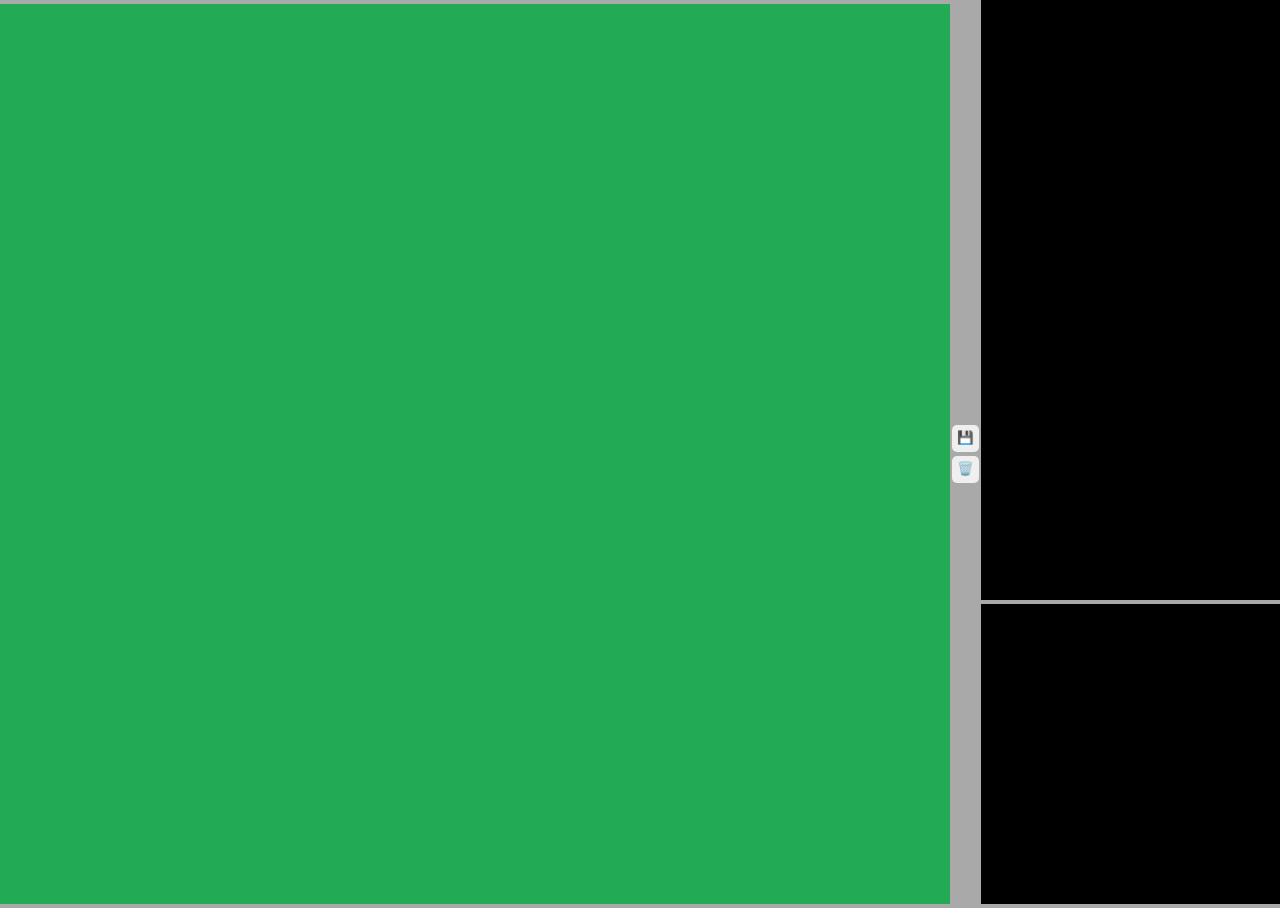
<file: index.html>
<!DOCTYPE html>
<head>
    <title>Self-driving car - No libraries</title>
    <link rel="stylesheet" href="style.css">
</head>
<body>
    <!-- Make sure to include tabindex="1" because that allows for keyboard input to be 
    detected on the canvas (without it I wouldn't be able to pan) -->
    <canvas tabindex="1" id="carCanvas"></canvas>
    <div id="verticalButtons">
        <button onclick="save()">💾</button>
        <button onclick="discard()">🗑️</button>
    </div>
    <div>
        <canvas id="networkCanvas"></canvas>
        <canvas id="miniMapCanvas"></canvas>
    </div>

    <script src="world/js/world.js"></script>
    <script src="world/js/viewport.js"></script>
    <script src="world/js/markings/marking.js"></script>
    <script src="world/js/markings/stop.js"></script>
    <script src="world/js/markings/start.js"></script>
    <script src="world/js/markings/crossing.js"></script>
    <script src="world/js/markings/parking.js"></script>
    <script src="world/js/markings/light.js"></script>
    <script src="world/js/markings/target.js"></script>
    <script src="world/js/markings/yield.js"></script>
    <script src="world/js/editors/markingEditor.js"></script>
    <script src="world/js/editors/graphEditor.js"></script>
    <script src="world/js/editors/crossingEditor.js"></script>
    <script src="world/js/editors/stopEditor.js"></script>
    <script src="world/js/editors/startEditor.js"></script>
    <script src="world/js/editors/parkingEditor.js"></script>
    <script src="world/js/editors/lightEditor.js"></script>
    <script src="world/js/editors/targetEditor.js"></script>
    <script src="world/js/editors/yieldEditor.js"></script>
    <script src="world/js/items/tree.js"></script>
    <script src="world/js/items/building.js"></script>
    <script src="world/js/math/utils.js"></script>
    <script src="world/js/math/graph.js"></script>
    <script src="world/js/primitives/point.js"></script>
    <script src="world/js/primitives/segment.js"></script>
    <script src="world/js/primitives/polygon.js"></script>
    <script src="world/js/primitives/envelope.js"></script>

    <!-- <script src="world/saves/big.world"></script> -->
    <script src="world/saves/path_finding.world"></script>
    <!-- <script src="world/saves/big_with_target.world"></script> -->
    <script src="saves/right_hand_rule.car"></script>

    <script src="miniMap.js"></script>
    <script src="visualizer.js"></script>
    <script src="network.js"></script>
    <script src="sensor.js"></script>
    <script src="utils.js"></script>
    <script src="controls.js"></script>
    <script src="car.js"></script>
    <script src="main.js"></script>
</body>
</html>
</file>
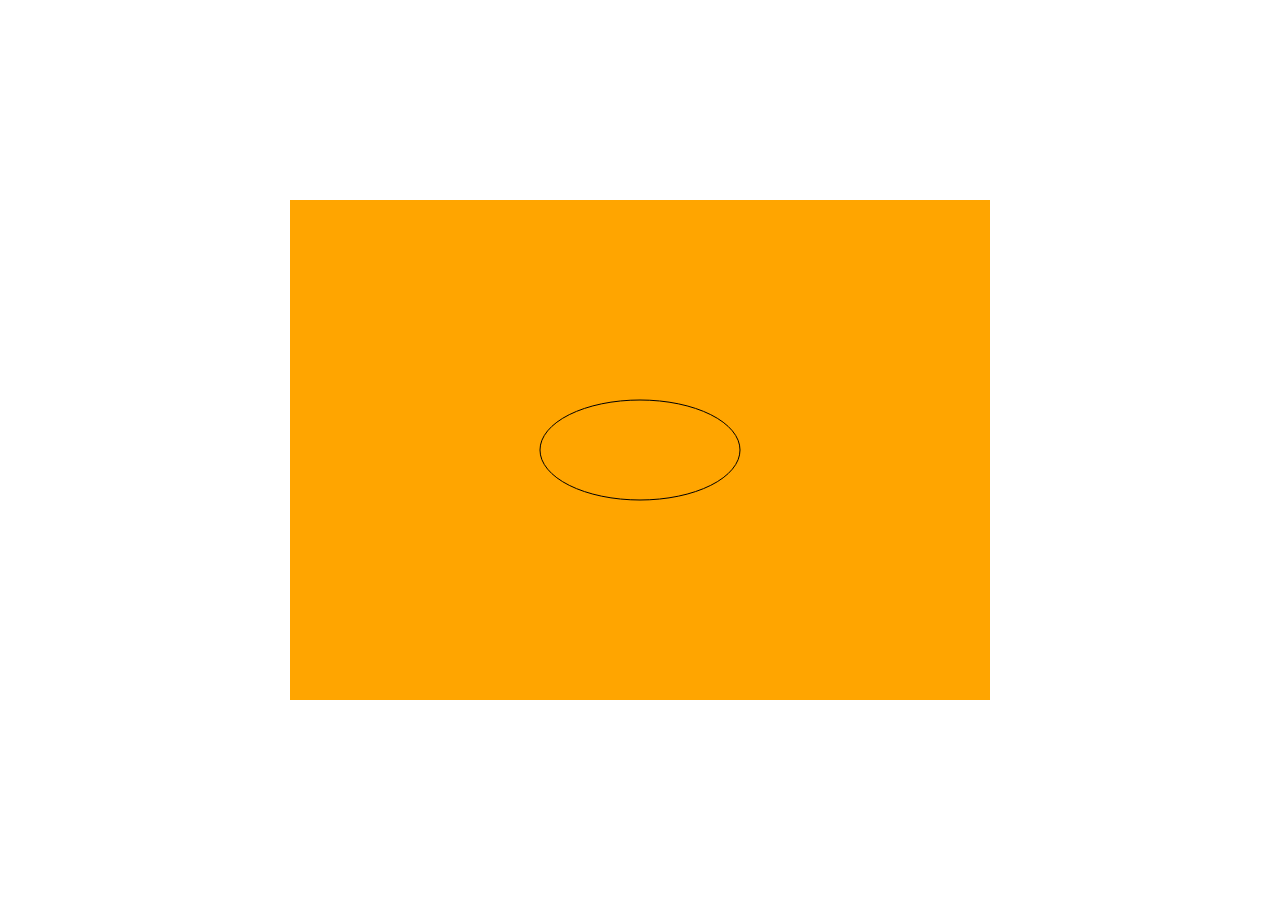
<file: phone/index.html>
<!DOCTYPE html>
<html>
  <head>
    <title>Phone Tilt Experiment</title>
    <style>
      canvas {
        background-color: orange;
        top: 50%;
        left: 50%;
        position: absolute;
        transform: translate(-50%, -50%);
      }
    </style>
  </head>
  <body>
    <canvas id="myCanvas" width="700" height="500"></canvas>
    <script src="phoneControl.js"></script>
    <script>
      const ctx = myCanvas.getContext("2d");
      let rotation = 0;
      const controls = new PhoneControls(myCanvas);

      animate();

      function animate() {
        ctx.clearRect(0, 0, myCanvas.width, myCanvas.height);

        ctx.beginPath();
        ctx.ellipse(
          myCanvas.width / 2,
          myCanvas.height / 2,
          100,
          50,
          rotation,
          0,
          Math.PI * 2
        );

        ctx.stroke();

        requestAnimationFrame(animate);
      }
    </script>
  </body>
</html>
</file>
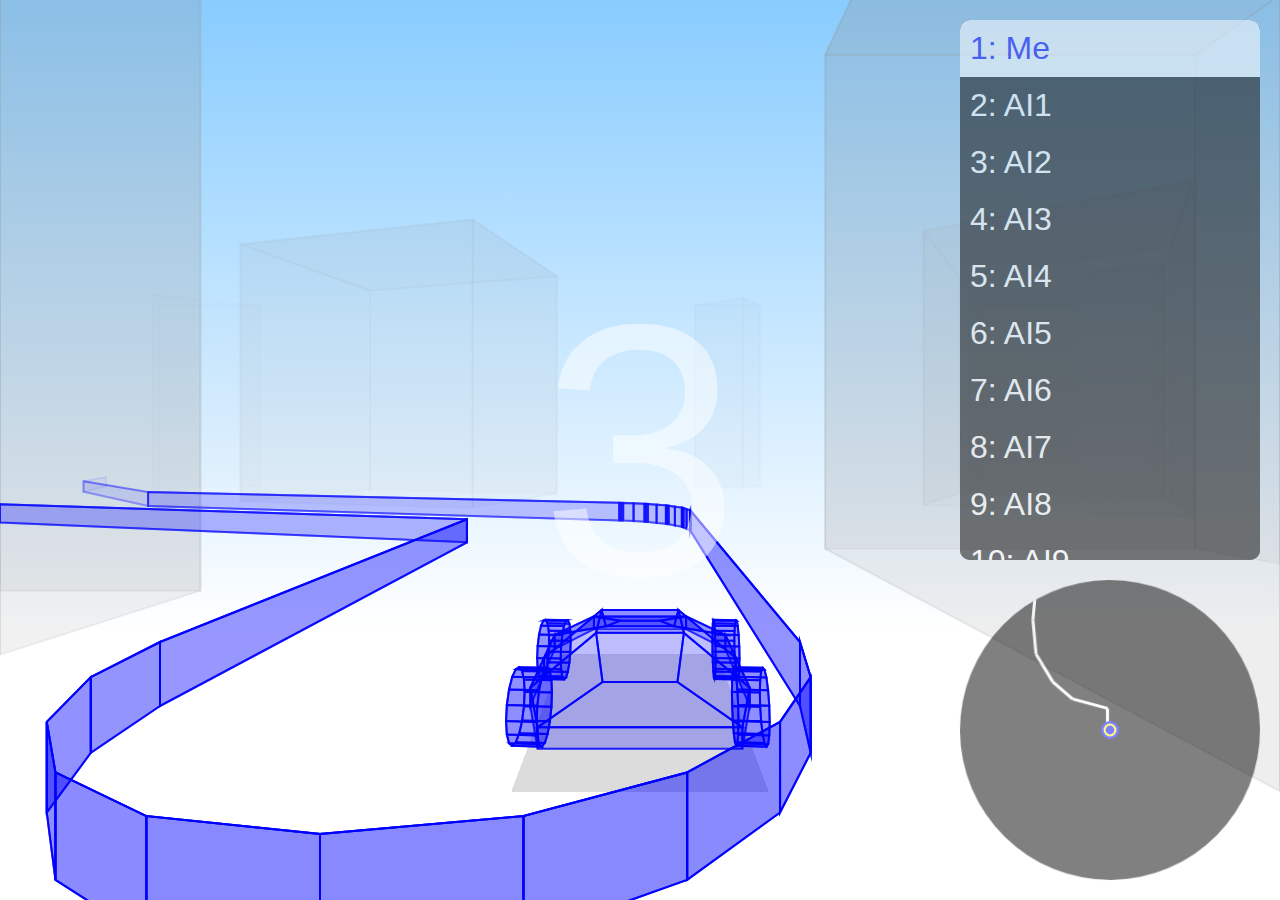
<file: camera.html>
<!DOCTYPE html>
<html>
  <head>
    <title>Self-driving car - Race</title>
    <link rel="stylesheet" href="style.css" />
  </head>
  <body>
    <!-- Make sure to include tabindex="1" because that allows for keyboard input to be 
    detected on the canvas (without it I wouldn't be able to pan) -->
    <canvas tabindex="1" id="carCanvas"></canvas>
    <canvas id="cameraCanvas"></canvas>
    <canvas id="ironManCanvas"></canvas>
    <canvas id="miniMapCanvas" class="miniMap"></canvas>
    <div id="statistics"></div>
    <div id="counter"></div>

    <script src="world/js/world.js"></script>
    <script src="world/js/viewport.js"></script>
    <script src="world/js/markings/marking.js"></script>
    <script src="world/js/markings/stop.js"></script>
    <script src="world/js/markings/start.js"></script>
    <script src="world/js/markings/crossing.js"></script>
    <script src="world/js/markings/parking.js"></script>
    <script src="world/js/markings/light.js"></script>
    <script src="world/js/markings/target.js"></script>
    <script src="world/js/markings/yield.js"></script>
    <script src="world/js/editors/markingEditor.js"></script>
    <script src="world/js/editors/graphEditor.js"></script>
    <script src="world/js/editors/crossingEditor.js"></script>
    <script src="world/js/editors/stopEditor.js"></script>
    <script src="world/js/editors/startEditor.js"></script>
    <script src="world/js/editors/parkingEditor.js"></script>
    <script src="world/js/editors/lightEditor.js"></script>
    <script src="world/js/editors/targetEditor.js"></script>
    <script src="world/js/editors/yieldEditor.js"></script>
    <script src="world/js/items/tree.js"></script>
    <script src="world/js/items/building.js"></script>
    <script src="world/js/math/utils.js"></script>
    <script src="world/js/math/graph.js"></script>
    <script src="world/js/primitives/point.js"></script>
    <script src="world/js/primitives/segment.js"></script>
    <script src="world/js/primitives/polygon.js"></script>
    <script src="world/js/primitives/envelope.js"></script>

    <!-- <script src="world/saves/big.world"></script> -->
    <script src="world/saves/path_finding.world"></script>
    <!-- <script src="world/saves/big_with_target.world"></script> -->
    <script src="saves/right_hand_rule.car"></script>

    <script src="camera.js"></script>
    <script src="sound.js"></script>
    <script src="miniMap.js"></script>
    <script src="visualizer.js"></script>
    <script src="network.js"></script>
    <script src="sensor.js"></script>
    <script src="utils.js"></script>
    <script src="controls.js"></script>
    <script src="car.js"></script>
    <script src="race.js"></script>

    <script src="markerDetector.js"></script>
    <script src="cameraControls.js"></script>

    <script>
      const controls = new CameraControls(ironManCanvas);
      myCar.controls = controls;
    </script>
  </body>
</html>
</file>
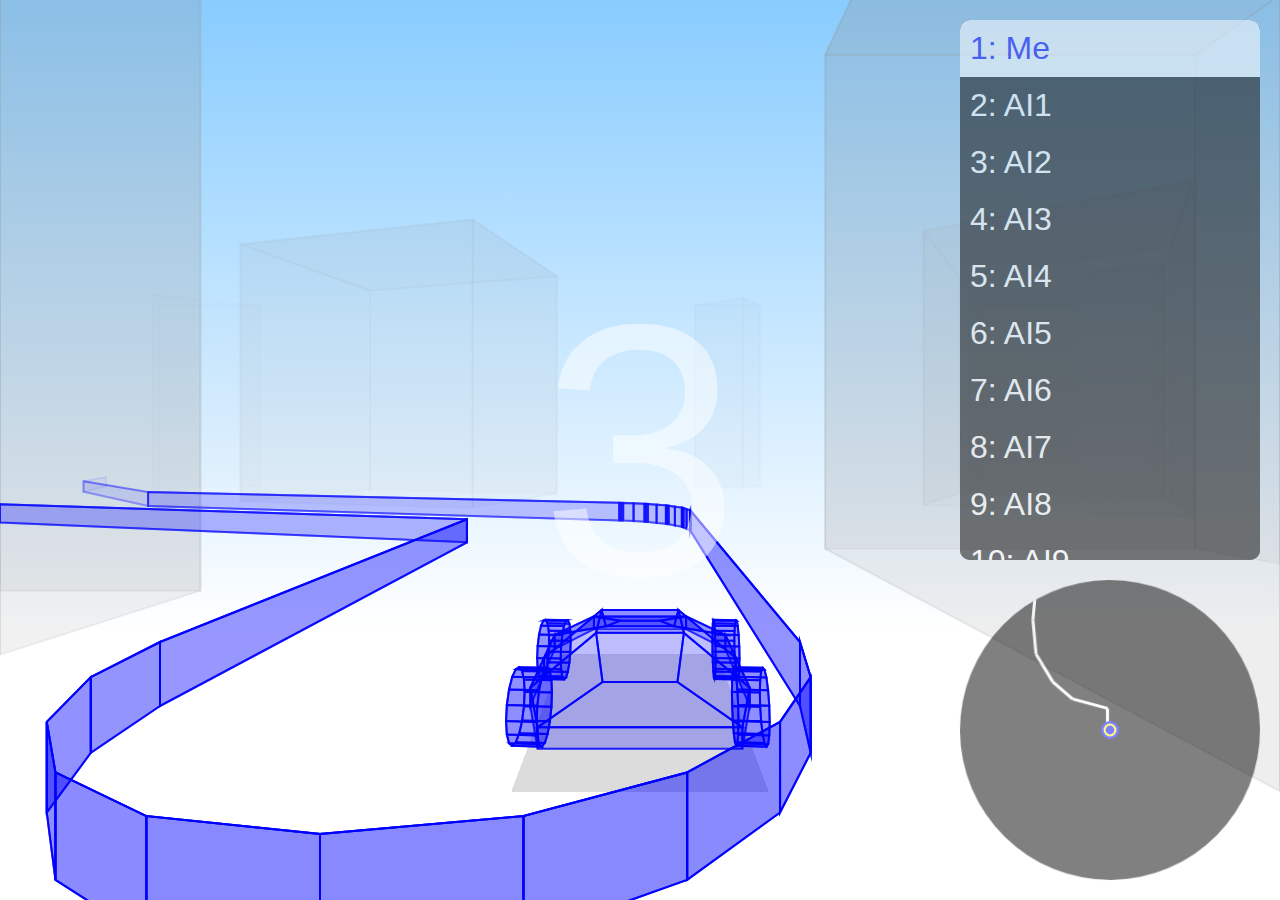
<file: race.html>
<!DOCTYPE html>
<html>
  <head>
    <title>Self-driving car - Race</title>
    <link rel="stylesheet" href="style.css" />
  </head>
  <body>
    <!-- Make sure to include tabindex="1" because that allows for keyboard input to be 
    detected on the canvas (without it I wouldn't be able to pan) -->
    <canvas tabindex="1" id="carCanvas"></canvas>
    <canvas id="cameraCanvas"></canvas>
    <canvas id="miniMapCanvas" class="miniMap"></canvas>
    <div id="statistics"></div>
    <div id="counter"></div>

    <script src="world/js/world.js"></script>
    <script src="world/js/viewport.js"></script>
    <script src="world/js/markings/marking.js"></script>
    <script src="world/js/markings/stop.js"></script>
    <script src="world/js/markings/start.js"></script>
    <script src="world/js/markings/crossing.js"></script>
    <script src="world/js/markings/parking.js"></script>
    <script src="world/js/markings/light.js"></script>
    <script src="world/js/markings/target.js"></script>
    <script src="world/js/markings/yield.js"></script>
    <script src="world/js/editors/markingEditor.js"></script>
    <script src="world/js/editors/graphEditor.js"></script>
    <script src="world/js/editors/crossingEditor.js"></script>
    <script src="world/js/editors/stopEditor.js"></script>
    <script src="world/js/editors/startEditor.js"></script>
    <script src="world/js/editors/parkingEditor.js"></script>
    <script src="world/js/editors/lightEditor.js"></script>
    <script src="world/js/editors/targetEditor.js"></script>
    <script src="world/js/editors/yieldEditor.js"></script>
    <script src="world/js/items/tree.js"></script>
    <script src="world/js/items/building.js"></script>
    <script src="world/js/math/utils.js"></script>
    <script src="world/js/math/graph.js"></script>
    <script src="world/js/primitives/point.js"></script>
    <script src="world/js/primitives/segment.js"></script>
    <script src="world/js/primitives/polygon.js"></script>
    <script src="world/js/primitives/envelope.js"></script>

    <!-- <script src="world/saves/big.world"></script> -->
    <script src="world/saves/path_finding.world"></script>
    <!-- <script src="world/saves/big_with_target.world"></script> -->
    <script src="saves/right_hand_rule.car"></script>

    <script src="camera.js"></script>
    <script src="sound.js"></script>
    <script src="miniMap.js"></script>
    <script src="visualizer.js"></script>
    <script src="network.js"></script>
    <script src="sensor.js"></script>
    <script src="utils.js"></script>
    <script src="controls.js"></script>
    <script src="car.js"></script>
    <script src="race.js"></script>
  </body>
</html>
</file>
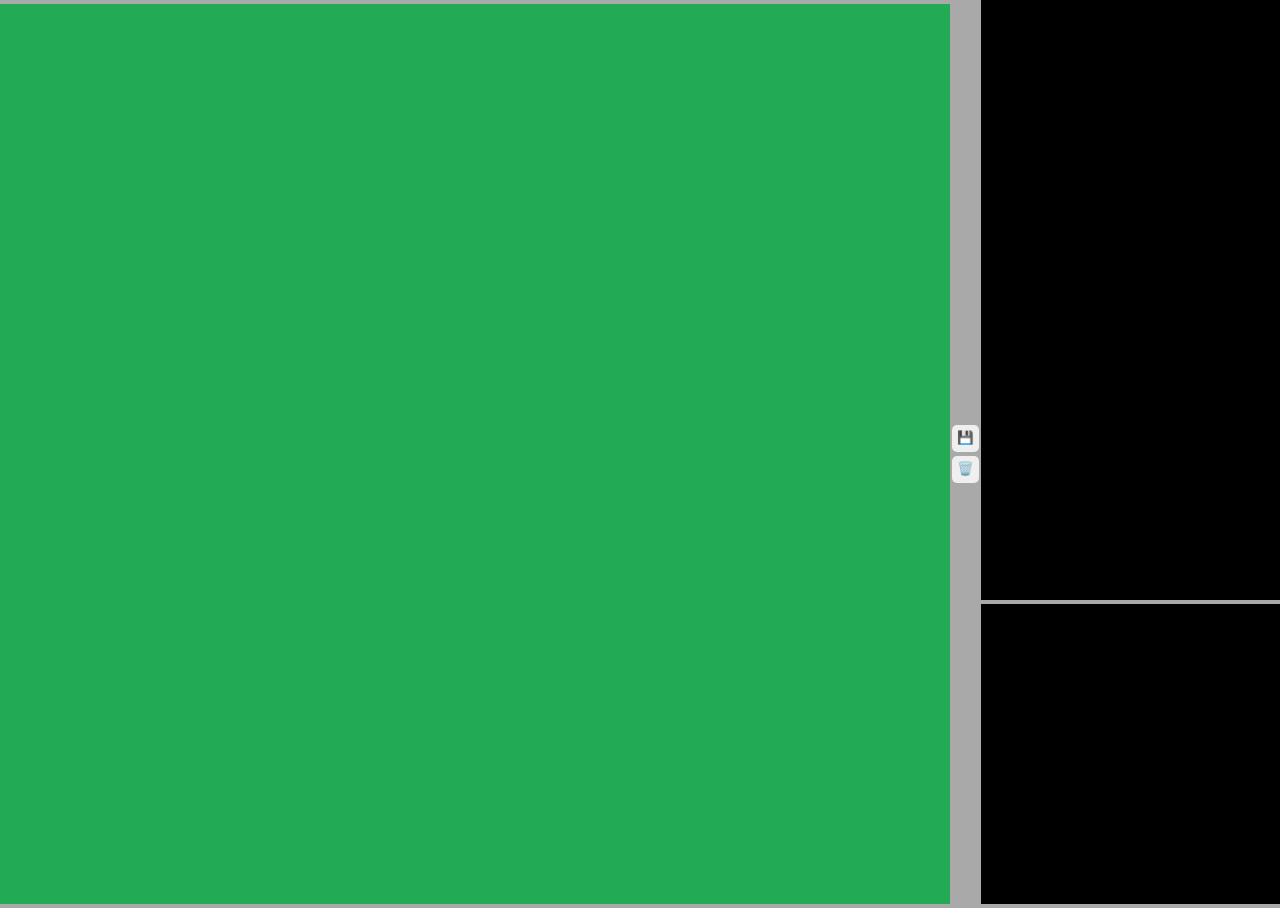
<file: sim.html>
<!DOCTYPE html>
<head>
    <title>Self-driving car - Simulator</title>
    <link rel="stylesheet" href="style.css">
</head>
<body>
    <!-- Make sure to include tabindex="1" because that allows for keyboard input to be 
    detected on the canvas (without it I wouldn't be able to pan) -->
    <canvas tabindex="1" id="carCanvas"></canvas>
    <div id="verticalButtons">
        <button onclick="save()">💾</button>
        <button onclick="discard()">🗑️</button>
    </div>
    <div>
        <canvas id="networkCanvas"></canvas>
        <canvas id="miniMapCanvas"></canvas>
    </div>

    <script src="world/js/world.js"></script>
    <script src="world/js/viewport.js"></script>
    <script src="world/js/markings/marking.js"></script>
    <script src="world/js/markings/stop.js"></script>
    <script src="world/js/markings/start.js"></script>
    <script src="world/js/markings/crossing.js"></script>
    <script src="world/js/markings/parking.js"></script>
    <script src="world/js/markings/light.js"></script>
    <script src="world/js/markings/target.js"></script>
    <script src="world/js/markings/yield.js"></script>
    <script src="world/js/editors/markingEditor.js"></script>
    <script src="world/js/editors/graphEditor.js"></script>
    <script src="world/js/editors/crossingEditor.js"></script>
    <script src="world/js/editors/stopEditor.js"></script>
    <script src="world/js/editors/startEditor.js"></script>
    <script src="world/js/editors/parkingEditor.js"></script>
    <script src="world/js/editors/lightEditor.js"></script>
    <script src="world/js/editors/targetEditor.js"></script>
    <script src="world/js/editors/yieldEditor.js"></script>
    <script src="world/js/items/tree.js"></script>
    <script src="world/js/items/building.js"></script>
    <script src="world/js/math/utils.js"></script>
    <script src="world/js/math/graph.js"></script>
    <script src="world/js/primitives/point.js"></script>
    <script src="world/js/primitives/segment.js"></script>
    <script src="world/js/primitives/polygon.js"></script>
    <script src="world/js/primitives/envelope.js"></script>

    <!-- <script src="world/saves/big.world"></script> -->
    <script src="world/saves/path_finding.world"></script>
    <!-- <script src="world/saves/big_with_target.world"></script> -->
    <script src="saves/right_hand_rule.car"></script>

    <script src="miniMap.js"></script>
    <script src="visualizer.js"></script>
    <script src="network.js"></script>
    <script src="sensor.js"></script>
    <script src="utils.js"></script>
    <script src="controls.js"></script>
    <script src="car.js"></script>
    <script src="sim.js"></script>
</body>
</html>
</file>
<file: style.css>
body {
  margin: 0;
  background: darkgray;
  overflow: hidden;
  display: flex;
  justify-content: center;
  align-items: center;
}

#verticalButtons {
  display: flex;
  flex-direction: column;
}

button {
  border: none;
  border-radius: 5px;
  padding: 5px 5px 7px 5px;
  margin: 2px;
  cursor: pointer;
}

button:hover {
  background: blue;
}

#miniMapCanvas {
  background: black;
}

#networkCanvas {
  background: black;
}

#carCanvas {
  background: #2a5;
}

#cameraCanvas {
  background-image: linear-gradient(#8cf, white 70%);
}

.miniMap {
  position: absolute;
  right: 20px;
  bottom: 20px;
  border-radius: 50%;
  opacity: 50%;
}

#statistics {
  background: black;
  position: absolute;
  right: 20px;
  top: 20px;
  border-radius: 10px;
  opacity: 50%;
  overflow: hidden;
}

.stat {
  font-size: xx-large;
  font-family: Arial;
  padding: 10px;
}

#counter {
  position: absolute;
  left: 50%;
  top: 50%;
  transform: translate(-50%, -50%);
  font-size: 40vmin;
  font-family: Arial;
  opacity: 50%;
  color: white;
}

#ironManCanvas {
  position: absolute;
  top: 20px;
  left: 20px;
  width: 300px;
  border-radius: 10px;
  opacity: 50%;
}
</file>
